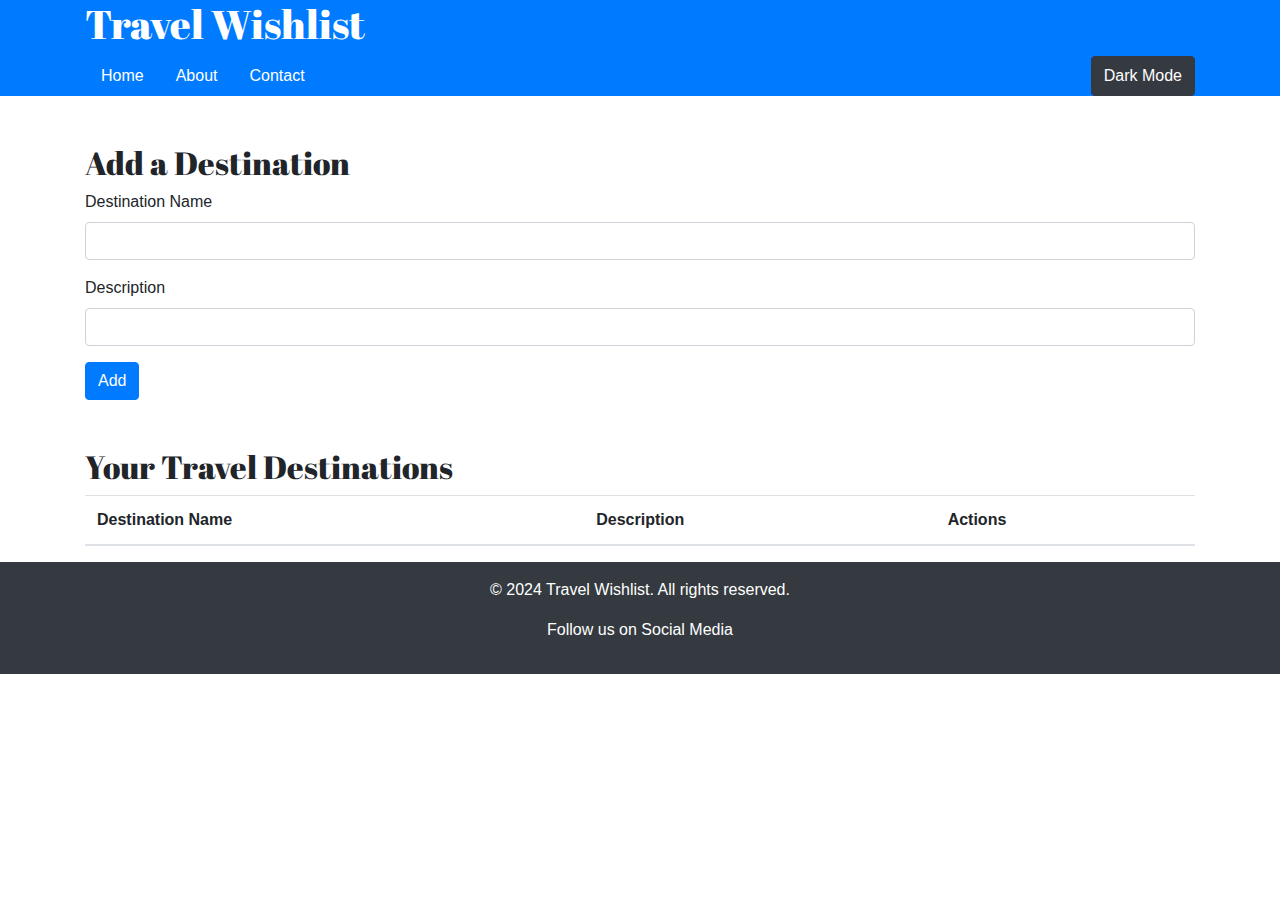
<file: index.html>
<!DOCTYPE html>
<html lang="en">
<head>
  <meta charset="UTF-8">
  <meta name="viewport" content="width=device-width, initial-scale=1">
  <title>Travel Wishlist</title>
  <link rel="stylesheet" href="https://stackpath.bootstrapcdn.com/bootstrap/4.5.2/css/bootstrap.min.css">
  <!-- Custom CSS -->
  <link rel="stylesheet" href="styles.css">
  <link href="https://fonts.googleapis.com/css2?family=Abril+Fatface&display=swap" rel="stylesheet">

</head>
<body>
        <!-- Sticky header with navigation bar with white text -->  
    <header class="sticky-top bg-primary text-white">
    <div class="container">
      <h1>Travel Wishlist</h1>
      <nav class="nav">
        <a class="nav-link text-white" href="index.html">Home</a>
        <a class="nav-link text-white" href="about.html">About</a>
        <a class="nav-link text-white" href="contact.html">Contact</a>
        <!-- Dark mode toggle button -->
         <!--ids for later use -->
        <button id="dark-mode-toggle" class="btn btn-dark ml-auto">Dark Mode</button>
      </nav>
    </div>
  </header>
  <!-- Main content container and form with labels -->
  <main class="container mt-5">
    <h2>Add a Destination</h2>
    <form id="add-destination-form">
      <div class="form-group">
        <label for="destination-name">Destination Name</label>
        <!-- Destination Name input field -->
        <input type="text" class="form-control" id="destination-name" required>
      </div>
      <div class="form-group">
        <label for="description">Description</label>
        <input type="text" class="form-control" id="description" required>
      </div>
       <!-- Submit button for adding destination -->
      <button type="submit" class="btn btn-primary">Add</button>
    </form>

    <h2 class="mt-5">Your Travel Destinations</h2>

    <!-- Travel Destinations table -->
    <table class="table" id="destination-table">
      <thead>
        <tr>
            <!-- Table header for Destination Name with sorting -->
          <th onclick="sortTable(0)">Destination Name</th>
          <!-- Same for the description with sorting -->
          <th onclick="sortTable(1)">Description</th>
          <th>Actions</th>
        </tr>
      </thead>
      <tbody>
        <!-- Entries will be added here in a table body -->
      </tbody>
    </table>
  </main>

  <footer class="bg-dark text-white text-center py-3">
    <p>&copy; 2024 Travel Wishlist. All rights reserved.</p>
    <p>Follow us on <a href="#" class="text-white">Social Media</a></p>
  </footer>
    <!-- jQuery library  for later use-->
  <script src="https://code.jquery.com/jquery-3.5.1.min.js"></script>
    <!-- Bootstrap JavaScript bundle -->
    <script src="https://stackpath.bootstrapcdn.com/bootstrap/4.5.2/js/bootstrap.bundle.min.js"></script>
    <script src="script.js"></script>
</body>
</html>
</file>
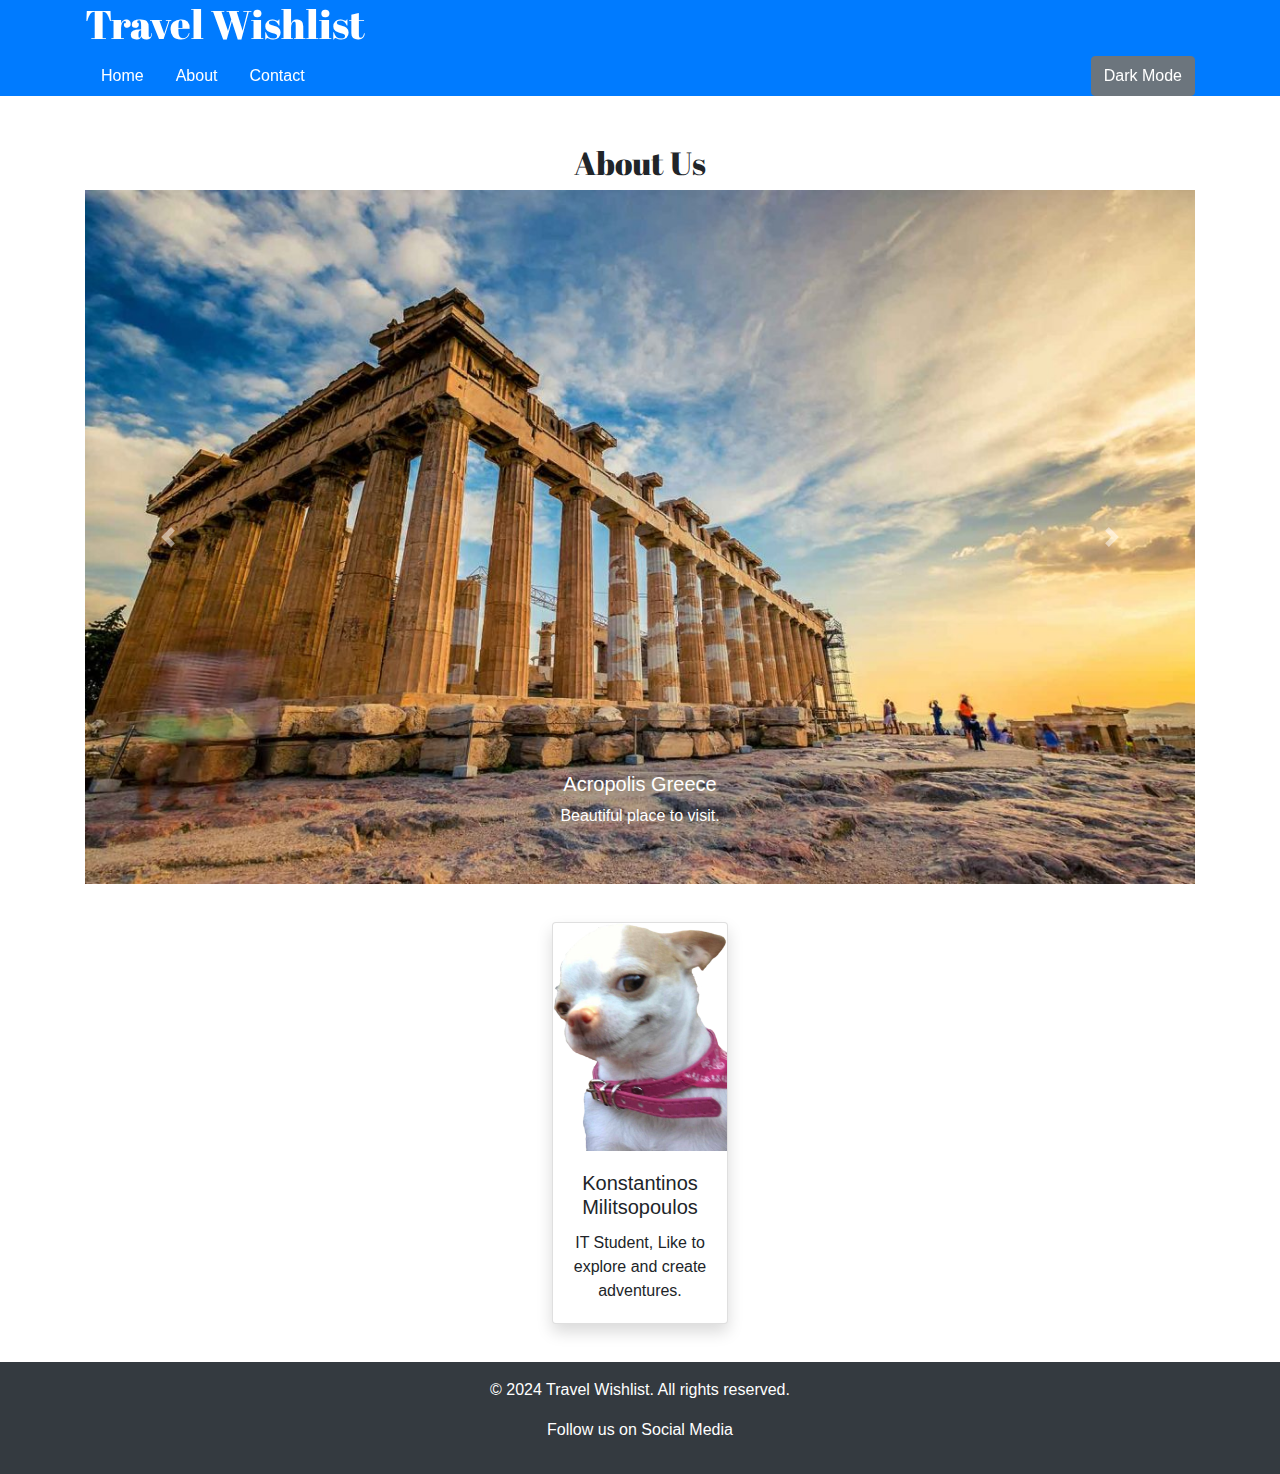
<file: about.html>
<!DOCTYPE html>
<html lang="en">
<!-- Same head as every page-->
<head>
  <meta charset="UTF-8">
  <meta name="viewport" content="width=device-width, initial-scale=1">
  <title>Contact Us - Travel Wishlist</title>
  <link rel="stylesheet" href="https://stackpath.bootstrapcdn.com/bootstrap/4.5.2/css/bootstrap.min.css">
  <link rel="stylesheet" href="styles.css">
  <link href="https://fonts.googleapis.com/css2?family=Abril+Fatface&display=swap" rel="stylesheet">

</head>
<body>
    <header class="sticky-top bg-primary text-white">
        <div class="container">
            <h1>Travel Wishlist</h1>
            <nav class="nav">
                <a class="nav-link text-white" href="index.html">Home</a>
                <a class="nav-link text-white" href="about.html">About</a>
                <a class="nav-link text-white" href="contact.html">Contact</a>
                <button id="dark-mode-toggle" class="btn btn-secondary ml-auto">Dark Mode</button>
            </nav>
        </div>
    </header>
    <main class="container mt-5 text-center">
        <!-- About us title-->
        <h2>About Us</h2>
    
    
        <!-- Carousel -->
    <div id="destinationCarousel" class="carousel slide" data-ride="carousel">
        <div class="carousel-inner">
          <div class="carousel-item active">
            <img src="acropolis_shutter1-1200x750.jpg" class="d-block w-100" alt="Acropolis">
            <div class="carousel-caption d-none d-md-block">
              <h5>Acropolis Greece</h5>
              <p>Beautiful place to visit.</p>
            </div>
          </div>
          <div class="carousel-item">
            <img src="slide5.jpg" class="d-block w-100" alt="Thailand">
            <div class="carousel-caption d-none d-md-block">
              <h5>Thailand</h5>
              <p>A must-see destination.</p>
            </div>
          </div>
          <div class="carousel-item">
            <img src="what-is-japan-known-for-mt-fuji-hero-1920x890.jpg" class="d-block w-100" alt="Japan">
            <div class="carousel-caption d-none d-md-block">
              <h5>Japan</h5>
              <p>Experience the beauty.</p>
            </div>
          </div>
        </div>
        <!-- Button for previous in carousel-->
        <a class="carousel-control-prev" href="#destinationCarousel" role="button" data-slide="prev">
          <span class="carousel-control-prev-icon" aria-hidden="true"></span>
          <span class="sr-only">Previous</span>
        </a>

        <!-- Button for next in carousel-->
        <a class="carousel-control-next" href="#destinationCarousel" role="button" data-slide="next">
          <span class="carousel-control-next-icon" aria-hidden="true"></span>
          <span class="sr-only">Next</span>
        </a>
      </div>
    <!-- Grid Card -->
    
    <div class="d-flex justify-content-center align-items-center" style="padding: 1cm;">
        <div class="card text-center shadow" style="width: 11rem;">
            <img src="smirkdog.png" class="card-img-top" alt="Your Name">
            <div class="card-body">
                <h5 class="card-title">Konstantinos Militsopoulos</h5>
                <p class="card-text">IT Student, Like to explore and create adventures.</p>
            </div>
        </div>
    </div>
    </main>



    </main>

    
    <!-- Footer section -->
    <footer class="bg-dark text-white text-center py-3">
        <!-- Footer text -->
        <p>&copy; 2024 Travel Wishlist. All rights reserved.</p>
        <!-- Social media links -->
        <p>Follow us on <a href="#" class="text-white">Social Media</a></p>
    </footer>

    <script src="https://code.jquery.com/jquery-3.5.1.min.js"></script>
    <script src="https://stackpath.bootstrapcdn.com/bootstrap/4.5.2/js/bootstrap.bundle.min.js"></script>
    <script src="script.js"></script>
</body>
</html>
</file>
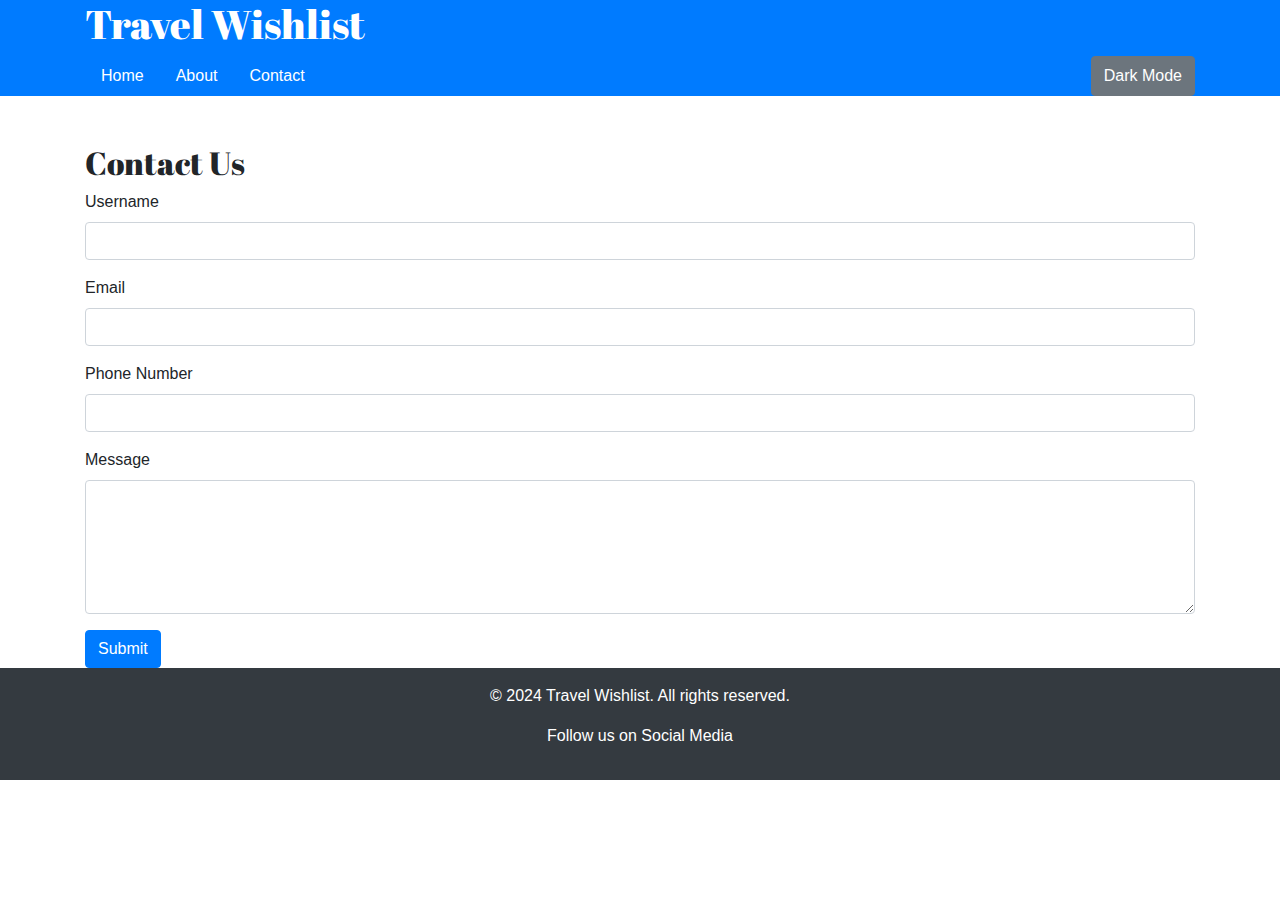
<file: contact.html>
<!DOCTYPE html>
<html lang="en">
<head>
  <meta charset="UTF-8">
  <meta name="viewport" content="width=device-width, initial-scale=1">
  <title>Contact Us - Travel Wishlist</title>
  <link rel="stylesheet" href="https://stackpath.bootstrapcdn.com/bootstrap/4.5.2/css/bootstrap.min.css">
  <link rel="stylesheet" href="styles.css">
  <link href="https://fonts.googleapis.com/css2?family=Abril+Fatface&display=swap" rel="stylesheet">

</head>
<body>
    <header class="sticky-top bg-primary text-white">
        <div class="container">
            <h1>Travel Wishlist</h1>
            <nav class="nav">
                <a class="nav-link text-white" href="index.html">Home</a>
                <a class="nav-link text-white" href="about.html">About</a>
                <a class="nav-link text-white" href="contact.html">Contact</a>
                <button id="dark-mode-toggle" class="btn btn-secondary ml-auto">Dark Mode</button>
            </nav>
        </div>
    </header>

  <main class="container mt-5">
    <h2>Contact Us</h2>
    <!-- Contact us form-->
    <form id="contact-form">
      <!--Required inputs-->
      <div class="form-group">
        <label for="username">Username</label>
        <input type="text" class="form-control" id="username" required>
      </div>
      <div class="form-group">
        <label for="email">Email</label>
        <input type="email" class="form-control" id="email" required>
      </div>
      <div class="form-group">
        <label for="phone">Phone Number</label>
        <input type="tel" class="form-control" id="phone" required>
      </div>
      <div class="form-group">
        <label for="message">Message</label>
        <textarea class="form-control" id="message" rows="5" required></textarea>
      </div>
      <button type="submit" class="btn btn-primary">Submit</button>
    </form>
  </main>
  
  <!-- Footer section -->
  <footer class="bg-dark text-white text-center py-3">
    <!-- Footer text -->
    <p>&copy; 2024 Travel Wishlist. All rights reserved.</p>
    <!-- Social media links -->
    <p>Follow us on <a href="#" class="text-white">Social Media</a></p>
  </footer>
  
  <script src="https://code.jquery.com/jquery-3.5.1.min.js"></script>
  <script src="https://stackpath.bootstrapcdn.com/bootstrap/4.5.2/js/bootstrap.bundle.min.js"></script>
  <script src="script.js"></script>

  <script>
    $(document).ready(function() {
      // Contact form submit event handler
      $('#contact-form').on('submit', function(event) {
        //prevent Default submission
        event.preventDefault();
        // Input values
        const username = $('#username').val();
        const email = $('#email').val();
        const phone = $('#phone').val();
        const message = $('#message').val();
        //display an alert with form data
        alert(`Username: ${username}\nEmail: ${email}\nPhone: ${phone}\nMessage: ${message}`);
      });
    });
  </script>
</body>
</html>
</file>
<file: styles.css>
.abril-fatface-regular {
  font-family: "Abril Fatface", serif;
  font-weight: 400;
  font-style: normal;
}

h1, h2 {
  font-family: "Abril Fatface";

}

body.dark-mode {
    background-color: #121212;
    color: #ffffff;

  }
/* Dark mode background color for dark elements by refering the to each class */  
  .dark-mode .bg-dark {
    background-color: #333;
  }
  /* Same for the navigation link color */
  .dark-mode .nav-link {
    color: #ffffff;
  }
  /* Creating the exception because when dark mode toggles the text in the card is not visible because its whtie*/
  .dark-mode .card {
    background-color: #333;
    color:#ffffff;
  }

  .dark-mode .table {
    color:#ffffff;
  }
</file>
